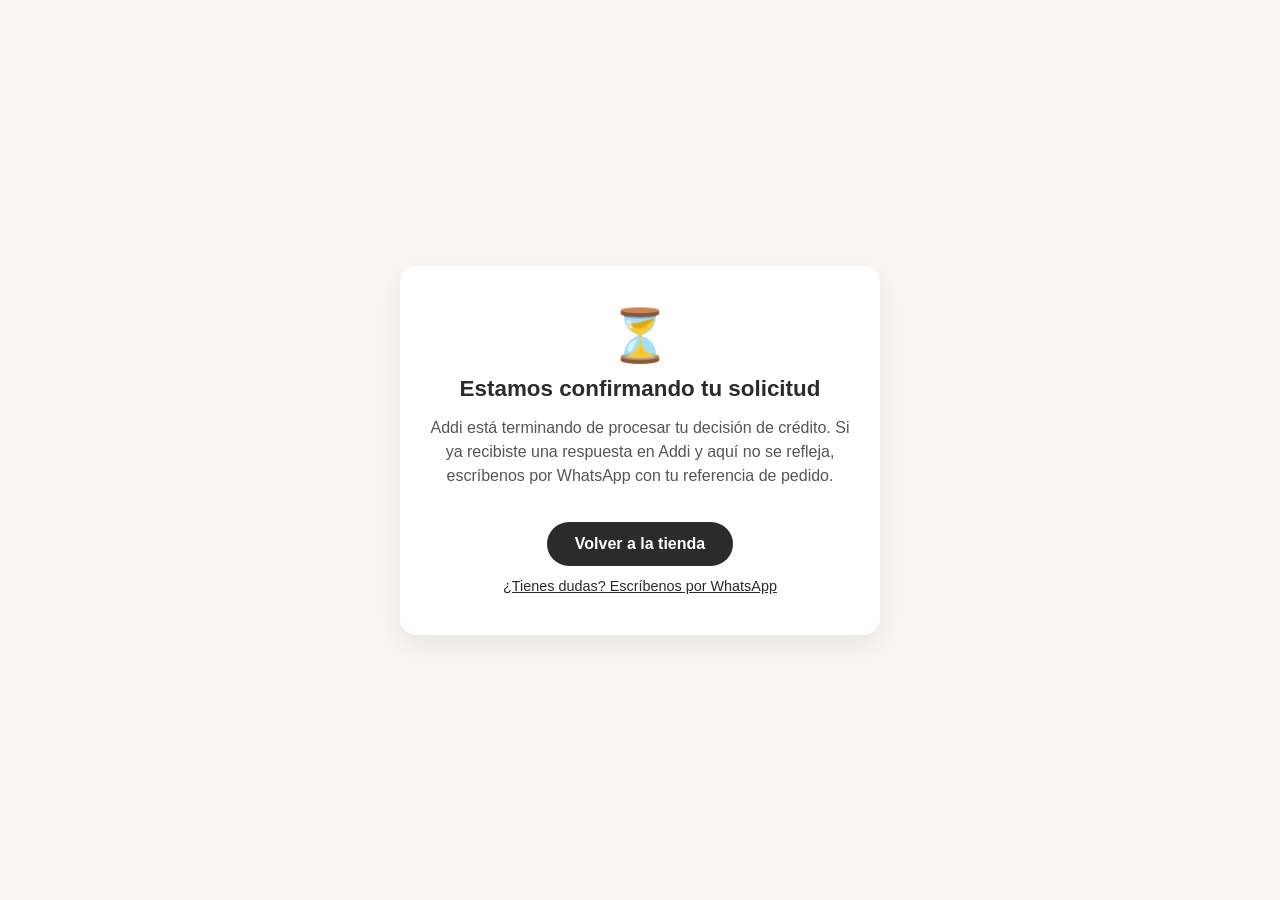
<file: addi-resultado.html>
<!DOCTYPE html>
<html lang="es">
<head>
<meta charset="UTF-8">
<meta name="viewport" content="width=device-width, initial-scale=1.0">
<title>Tu pedido con Addi — CKR Boutique</title>
<style>
  * { box-sizing: border-box; }
  body {
    margin: 0;
    font-family: 'Segoe UI', Arial, sans-serif;
    background: #faf6f2;
    color: #2b2b2b;
    display: flex;
    align-items: center;
    justify-content: center;
    min-height: 100vh;
    padding: 20px;
  }
  .card {
    background: #fff;
    max-width: 480px;
    width: 100%;
    border-radius: 16px;
    padding: 40px 30px;
    text-align: center;
    box-shadow: 0 10px 30px rgba(0,0,0,0.08);
  }
  .icon { font-size: 3.2rem; margin-bottom: 10px; }
  h1 { font-size: 1.4rem; margin: 10px 0 14px; }
  p { line-height: 1.5; color: #555; margin: 0 0 10px; }
  .order-id { font-size: 0.8rem; color: #999; margin-top: 18px; word-break: break-all; }
  a.btn {
    display: inline-block;
    margin-top: 24px;
    background: #2b2b2b;
    color: #fff;
    text-decoration: none;
    padding: 13px 28px;
    border-radius: 30px;
    font-weight: 600;
  }
  a.btn:hover { background: #000; }
  a.wsp {
    display: inline-block;
    margin-top: 12px;
    color: #2b2b2b;
    font-size: 0.9rem;
    text-decoration: underline;
  }
</style>
</head>
<body>
  <div class="card">
    <div class="icon" id="icon">⏳</div>
    <h1 id="titulo">Procesando tu solicitud con Addi...</h1>
    <p id="mensaje">Estamos confirmando el estado de tu crédito. Esto puede tardar unos segundos.</p>
    <div id="orderBox" class="order-id" style="display:none">Referencia de pedido: <span id="orderIdSpan"></span></div>
    <a class="btn" href="https://ckrnow.com/">Volver a la tienda</a>
    <br>
    <a class="wsp" href="https://wa.me/573017604292" target="_blank">¿Tienes dudas? Escríbenos por WhatsApp</a>
  </div>

<script>
  const params = new URLSearchParams(window.location.search);
  const orderId = params.get('orderId');
  const status = (params.get('status') || params.get('applicationStatus') || '').toUpperCase();

  const icon = document.getElementById('icon');
  const titulo = document.getElementById('titulo');
  const mensaje = document.getElementById('mensaje');

  if (orderId) {
    document.getElementById('orderBox').style.display = 'block';
    document.getElementById('orderIdSpan').textContent = orderId;
  }

  if (status === 'APPROVED') {
    icon.textContent = '🎉';
    titulo.textContent = '¡Tu crédito con Addi fue aprobado!';
    mensaje.textContent = 'Gracias por tu compra en CKR Boutique. Ya estamos preparando tu pedido y te avisaremos cuando esté en camino.';
  } else if (status === 'REJECTED' || status === 'DECLINED') {
    icon.textContent = '😕';
    titulo.textContent = 'Tu solicitud no fue aprobada esta vez';
    mensaje.textContent = 'No te preocupes, puedes intentar con otro método de pago (Wompi, transferencia o contraentrega) desde nuestra tienda.';
  } else if (status === 'ABANDONED' || status === 'PENDING' || status === '') {
    icon.textContent = '⏳';
    titulo.textContent = 'Estamos confirmando tu solicitud';
    mensaje.textContent = 'Addi está terminando de procesar tu decisión de crédito. Si ya recibiste una respuesta en Addi y aquí no se refleja, escríbenos por WhatsApp con tu referencia de pedido.';
  } else {
    icon.textContent = 'ℹ️';
    titulo.textContent = 'Gracias por tu solicitud con Addi';
    mensaje.textContent = 'Te avisaremos por correo o WhatsApp en cuanto tengamos el resultado final de tu crédito.';
  }
</script>
</body>
</html>
</file>
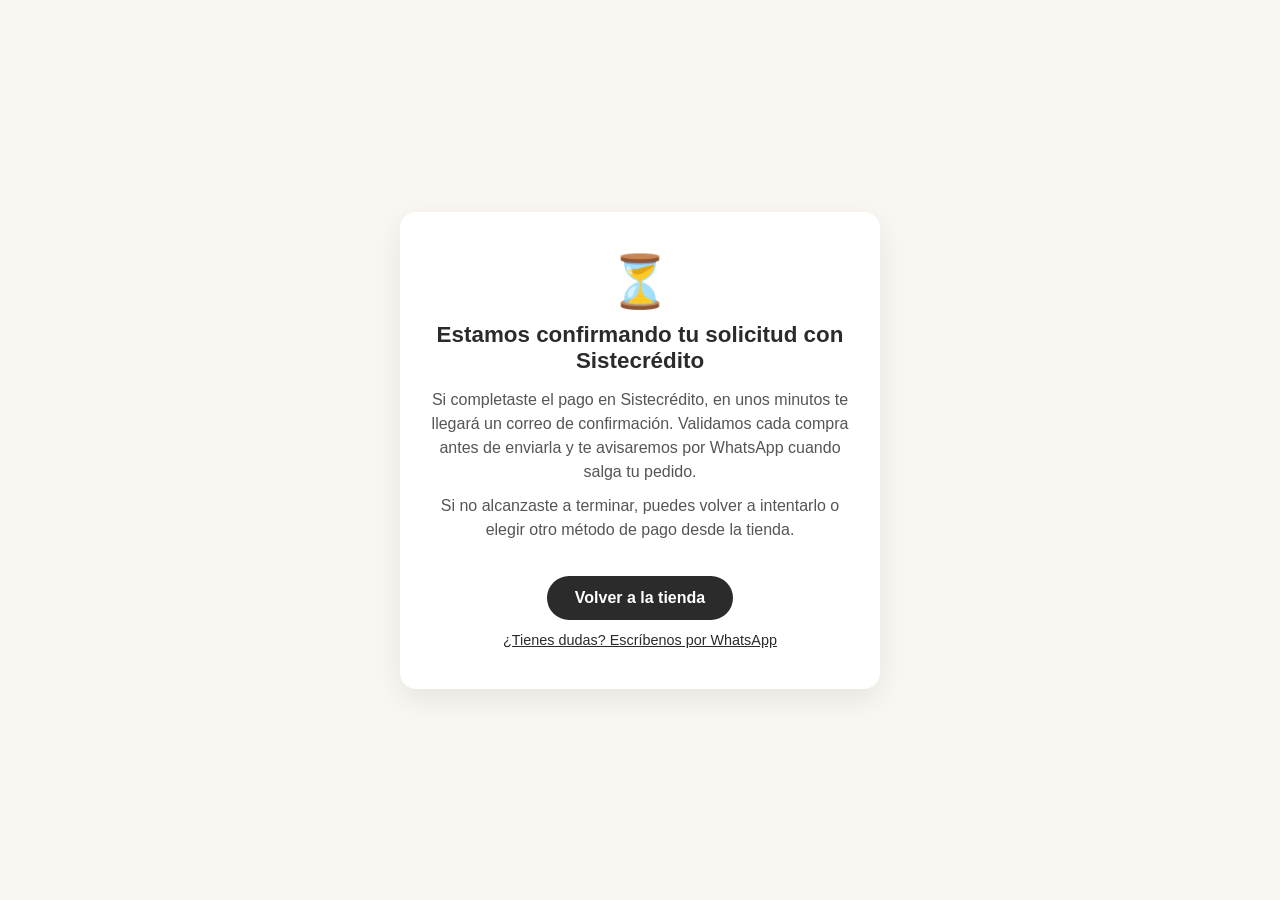
<file: sistecredito-resultado.html>
<!DOCTYPE html>
<html lang="es">
<head>
<meta charset="UTF-8">
<meta name="viewport" content="width=device-width, initial-scale=1.0">
<title>Tu pedido con Sistecrédito — CKR Boutique</title>
<style>
  * { box-sizing: border-box; }
  body { margin: 0; font-family: 'Segoe UI', Arial, sans-serif; background: #faf6f2; color: #2b2b2b; display: flex; align-items: center; justify-content: center; min-height: 100vh; padding: 20px; }
  .card { background: #fff; max-width: 480px; width: 100%; border-radius: 16px; padding: 40px 30px; text-align: center; box-shadow: 0 10px 30px rgba(0,0,0,0.08); }
  .icon { font-size: 3.2rem; margin-bottom: 10px; }
  h1 { font-size: 1.4rem; margin: 10px 0 14px; }
  p { line-height: 1.5; color: #555; margin: 0 0 10px; }
  .order-id { font-size: 0.8rem; color: #999; margin-top: 18px; word-break: break-all; }
  a.btn { display: inline-block; margin-top: 24px; background: #2b2b2b; color: #fff; text-decoration: none; padding: 13px 28px; border-radius: 30px; font-weight: 600; }
  a.wsp { display: inline-block; margin-top: 12px; color: #2b2b2b; font-size: 0.9rem; text-decoration: underline; }
</style>
</head>
<body>
  <div class="card">
    <div class="icon">⏳</div>
    <h1>Estamos confirmando tu solicitud con Sistecrédito</h1>
    <p>Si completaste el pago en Sistecrédito, en unos minutos te llegará un correo de confirmación. Validamos cada compra antes de enviarla y te avisaremos por WhatsApp cuando salga tu pedido.</p>
    <p>Si no alcanzaste a terminar, puedes volver a intentarlo o elegir otro método de pago desde la tienda.</p>
    <div id="orderBox" class="order-id" style="display:none">Referencia de pedido: <span id="orderIdSpan"></span></div>
    <a class="btn" href="https://ckrnow.com/">Volver a la tienda</a>
    <br>
    <a class="wsp" href="https://wa.me/573017604292" target="_blank">¿Tienes dudas? Escríbenos por WhatsApp</a>
  </div>
<script>
  const orderId = new URLSearchParams(window.location.search).get('orderId');
  if (orderId) {
    document.getElementById('orderBox').style.display = 'block';
    document.getElementById('orderIdSpan').textContent = orderId;
  }
</script>
</body>
</html>
</file>
